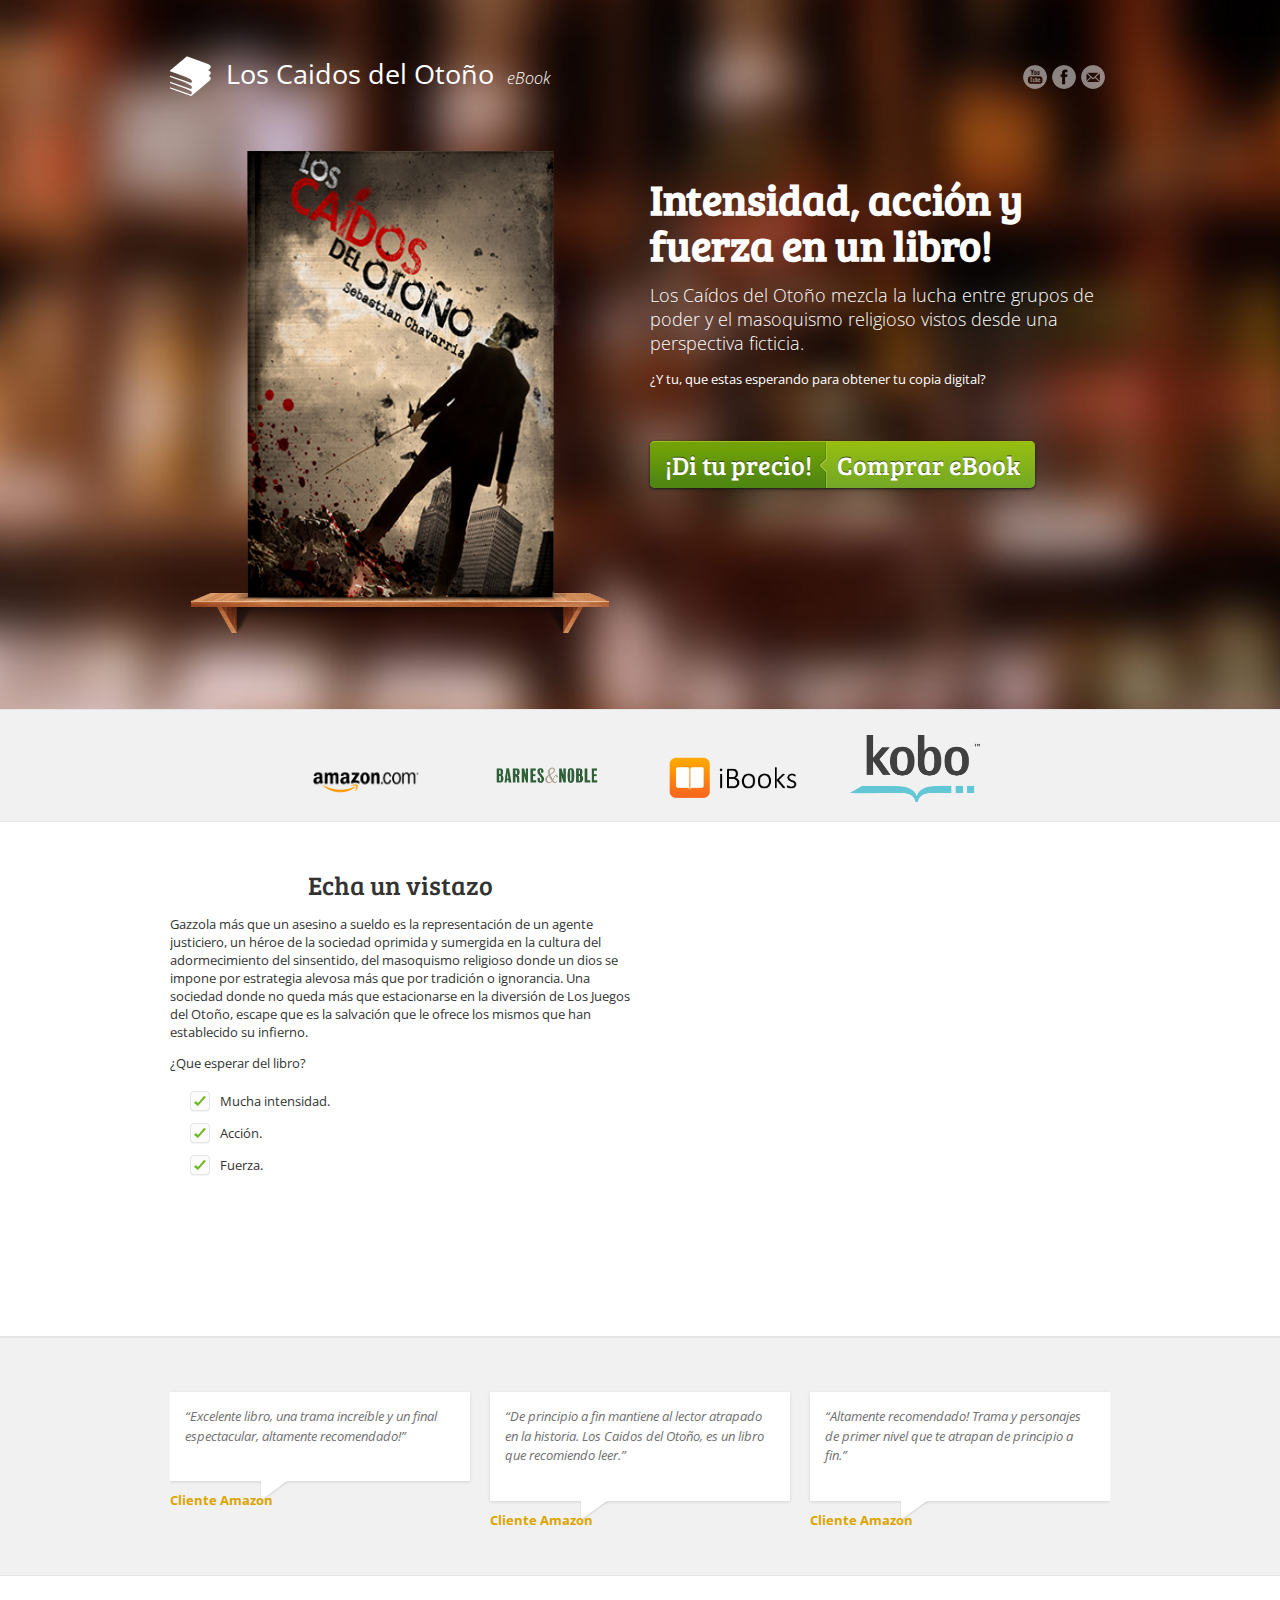
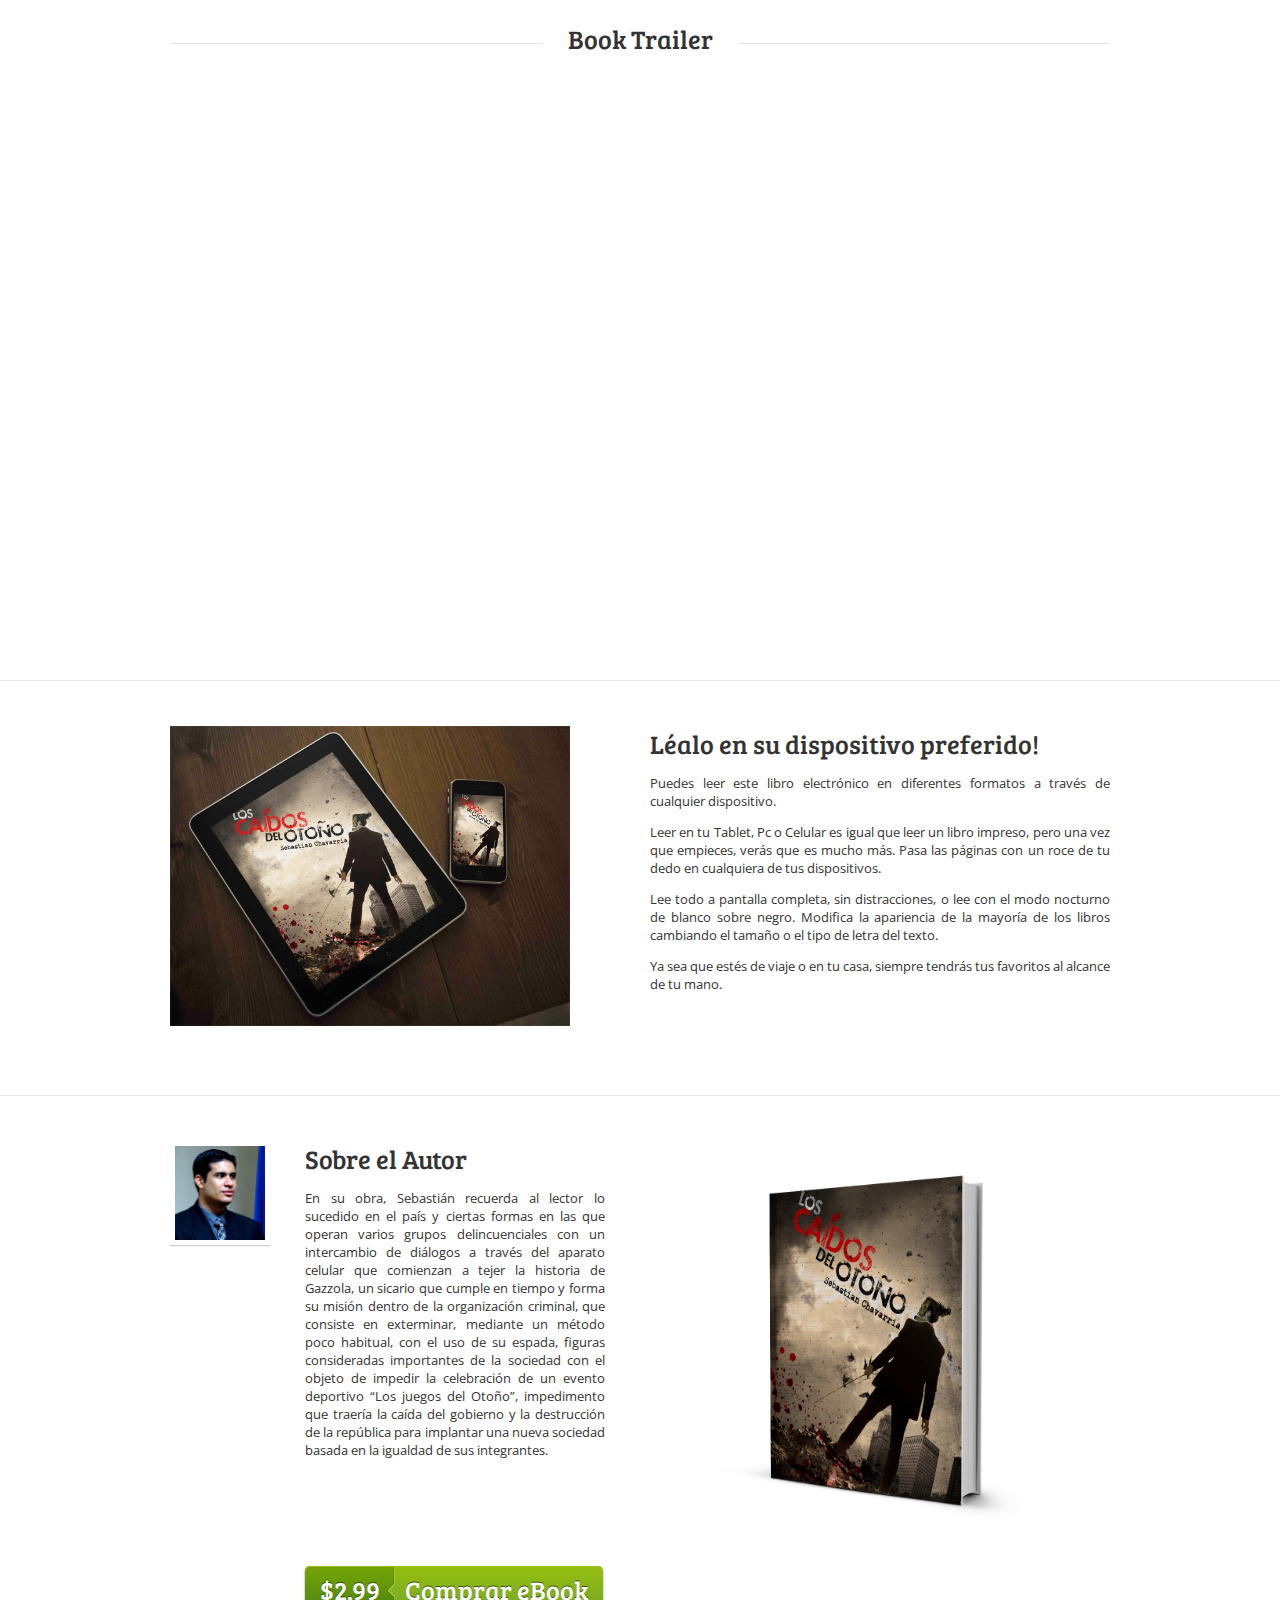
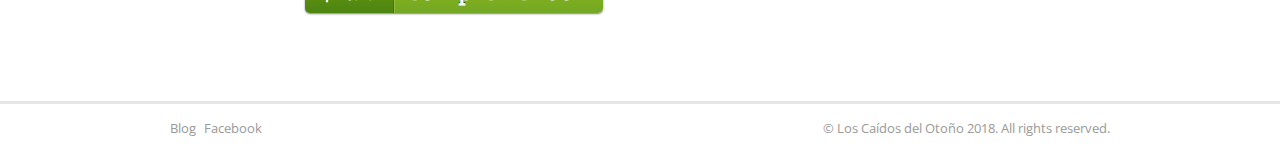
<file: index.html>
<!doctype html>
<html lang="en">

<head>
    <meta charset="utf-8">

    <!--Page Title-->
    <title>Los Caidos del Otoño - eBook </title>

    <!--Device Width Check-->
    <meta name="viewport" content="width=device-width, initial-scale=1.0, user-scalable=no" />

    <!--Meta Keywords and Description-->
    <meta name="keywords" content="ebook, los caidos del otoño, sebastian chavarria, honduras ebook, libro digital, amazon, kindle">
    <meta name="description" content="Los Caídos del Otoño mezcla la lucha entre grupos de poder y el masoquismo religioso vistos desde una perspectiva ficticia. ">

    <!--Favicon-->
    <link rel="shortcut icon" href="#" title="Favicon" />

    <!--Fixes for Internet Explorer CSS3 and HTML5-->
    <!--[if gte IE 9]>
<style type="text/css">
	.gradient { filter: none!important;}
</style>
<![endif]-->

    <!--[if lt IE 9]>
<script>
  'article aside footer header nav section time'.replace(/\w+/g,function(n){document.createElement(n)})
</script>
<![endif]-->

    <!--Main CSS-->
    <link rel="stylesheet" href="css/style.css" media="screen, projection">

    <!--[if lt IE 9]>
<link rel="stylesheet" href="css/style_ie8.css" media="screen, projection">
<![endif]-->

    <!--Icon Fonts-->
    <link rel="stylesheet" href="css/font-awesome.min.css">

    <!--Google Webfonts-->
    <link href='http://fonts.googleapis.com/css?family=Open+Sans:400,700,300,600|Bree+Serif' rel='stylesheet' type='text/css'>

</head>

<body>

    <!--Start of Product Banner-->
    <section id="banner" role="banner">
        <div class="row">
            <div id="header_region">
                <!--Start of Header Logo-->
                <div id="logo" class="two_thirds">
                    <h1><img src="images/logo.png" alt="Off the Shelf eBook Landing Page" title="Off the Shelf eBook Landing Page" height="41" width="41" />Los Caidos del Otoño</h1>
                    <h2>eBook</h2>
                </div>
                <!--End of Header Logo-->

                <!--Start of Social Elements-->
                <aside id="social_elements" class="one_third last">
                    <ul>
                        <li><a target="_blank" class="youtube" target="_blank" title="Youtube" href="https://www.youtube.com/channel/UCj0KaZ-wZ2f-6p1YjjYD9BA"><span>Twitter</span></a></li>
                        <li><a target="_blank" class="facebook" target="_blank" title="Facebook" href="https://www.facebook.com/loscaidosdelotono/"><span>Facebook</span></a></li>
                        <li><a class="feedback" target="_blank" title="Feedback Form" href=""><span>Feedback Form</span></a></li>
                    </ul>
                </aside>
                <!--End of Social Elements-->
            </div>
            <!--Start of Product Image-->
            <div id="shelf" class="one_half">
                <img src="images\LCDO1.png" height="451" width="331" alt="Book" /></div>
            <!--End of Product Image-->

            <!--Start of Product Banner Description-->
            <div class="one_half last">
                <!--Start of Banner Title-->
                <h1>Intensidad, acción y fuerza en un libro!</h1>
                <h2 class="subheader">Los Caídos del Otoño mezcla la lucha entre grupos de poder y el masoquismo religioso vistos desde una perspectiva ficticia.
                </h2>
                <!--End of Banner Title-->

                <p>¿Y tu, que estas esperando para obtener tu copia digital?</p>

                <!--Start of Buy Button-->
                <div class="button_buy">
                    <a target="_blank" href="https://sebastianchavarria.club/shop/los-caidos-del-otono-ebook/" class="gradient" title="Buy eBook"><span class="button_price">¡Di tu precio!</span> <span class="button_text">Comprar eBook</span></a>
                </div>
                <!--End of Buy Button-->

            </div>
            <!--End of Product Banner Description-->

        </div>
    </section>
    <!--End of Product Banner-->

    <!--Start of Main Content-->
    <article role="main">
        <div id="main_content">

            <!--Start of Companies-->
            <aside id="companies" class="background_grey">
                <div class="row">
                    <a target="_blank" href="http://a.co/6xOrrAD">
                        <img src="images/companies/logo_1.png" alt="Company" height="30" width="130"/>
                    </a>

                    <a target="_blank" href="http://www.barnesandnoble.com/w/los-ca-dos-del-oto-o-sebastian-chavarr-a/1124022464?ean=9781483573793">
                        <img src="images/companies/logo_2.png" alt="Company" height="30" width="130"/>
                    </a>

                    <a target="_blank" href="https://itunes.apple.com/us/book/los-caidos-del-otono/id1148104682?mt=11">
                        <img src="images/companies/logo_3.png" alt="Company" height="30" width="130"/>
                    </a>

                    <a target="_blank" href="https://store.kobobooks.com/es-es/ebook/los-caidos-del-otono">
                        <img src="images/companies/logo_4.png" alt="Company" height="30" width="130"/>
                    </a>

                </div>
            </aside>
            <!--End of Companies-->

            <!--Start of Screenshots-->
            <section id="screenshots" class="background_white">
                <div class="row">

                    <div class="one_half">

                        <!--Start of Screenshots Title-->

                        <h2 align="center">Echa un vistazo</h2>

                        <!--End of Screenshots Title-->

                        <p>Gazzola más que un asesino a sueldo es la representación de un agente justiciero, un héroe de la sociedad oprimida y sumergida en la cultura del adormecimiento del sinsentido, del masoquismo religioso donde un dios se impone por estrategia alevosa más que por tradición o ignorancia. Una sociedad donde no queda más que estacionarse en la diversión de Los Juegos del Otoño, escape que es la salvación que le ofrece los mismos que han establecido su infierno.</p>

                        <p>¿Que esperar del libro?</p>
                        <!--Start of Check List-->
                        <ul class="list_check">
                            <li>Mucha intensidad.</li>
                            <li>Acción.</li>
                            <li>Fuerza.</li>
                        </ul>
                        <!--End of Check List-->

                    </div>

                    <div class="one_half last">

                        <!--Start of Book Preview-->
                        <iframe type="text/html" width="550" height="400" frameborder="0" allowfullscreen style="max-width:100%" src="https://read.amazon.com/kp/card?asin=B01HOVIJR8&preview=inline&linkCode=kpe&ref_=cm_sw_r_kb_dp_G4MaybWANKG7J"></iframe>
                    </div>
                    <!--End of Book Preview-->

                </div>
            </section>
                <!--End of Screenshots-->

                <!--Start of Testimonials-->
                <section id="testimonials" class="background_grey">
                    <div class="row">

                        <!--Start of Testimonial-->
                        <blockquote class="one_third">
                            <q>Excelente libro, una trama increíble y un final espectacular, altamente recomendado!</q>
                            <footer>
                                <a target="_blank" href="https://www.amazon.com/gp/pdp/profile/A31JJHH7BFV9V5/ref=cm_cr_dp_pdp">
                                    <div>Cliente Amazon</div>
                                </a>
                            </footer>
                        </blockquote>
                        <!--End of Testimonial-->

                        <!--Start of Testimonial-->
                        <blockquote class="one_third">
                            <q>De principio a fin mantiene al lector atrapado en la historia. Los Caidos del Otoño, es un libro que recomiendo leer.</q>
                            <footer>
                                <a target="_blank" href="https://www.amazon.com/gp/pdp/profile/A3DRSWVIORSLLP/ref=cm_cr_dp_pdp">
                                    <div>Cliente Amazon</div>
                                </a>
                            </footer>
                        </blockquote>
                        <!--End of Testimonial-->

                        <!--Start of Testimonial-->
                        <blockquote class="one_third last">
                            <q>Altamente recomendado! Trama y personajes de primer nivel que te atrapan de principio a fin.</q>
                            <footer>
                                <a target="_blank" href="https://www.amazon.com/gp/pdp/profile/A24O7CG7X7CMYE/ref=cm_cr_dp_pdp">
                                    <div>Cliente Amazon</div>
                                </a>
                            </footer>
                        </blockquote>
                        <!--End of Testimonial-->

                    </div>
                </section>
                <!--End of Testimonials-->

                <section id="video" class="background_white">
                    <div class="row">

                        <!--Start of Video Title-->
                        <h2 class="section_title"><span>Book Trailer</span></h2>
                        <!--End of Video Title-->

                        <div class="embed_container">
                            <!--Video Iframe--><iframe src="https://player.vimeo.com/video/168490822?title=0&byline=0&portrait=0" width="640" height="360" frameborder="0" webkitallowfullscreen mozallowfullscreen allowfullscreen></iframe>
                            <!--End of Video Iframe-->
                        </div>
                    </div>
                </section>
                <!--End of Video-->

                <section class="background_white">
                    <div class="row">

                        <div class="one_half">
                            <img src="images/LCDO_1.jpg" alt="eBook Landing Page" height="400" width="400" />
                        </div>

                        <!--Start How it Works-->
                        <div class="one_half last">


                            <h2>Léalo en su dispositivo preferido!</h2>

                            <p align="justify">Puedes leer este libro electrónico en diferentes formatos a través de cualquier dispositivo.</p>


                            <p align="justify">Leer en tu Tablet, Pc o Celular es igual que leer un libro impreso, pero una vez que empieces, verás que es mucho más. Pasa las páginas con un roce de tu dedo en cualquiera de tus dispositivos. </p>

                            <p align="justify">Lee todo a pantalla completa, sin distracciones, o lee con el modo nocturno de blanco sobre negro. Modifica la apariencia de la mayoría de los libros cambiando el tamaño o el tipo de letra del texto.</p>

                            <p align="justify">Ya sea que estés de viaje o en tu casa, siempre tendrás tus favoritos al alcance de tu mano.</p>

                        </div>
                        <!--End of How it Works-->
                    </div>
                </section>

                <!--Start of A Word from the Author-->
                <section id="author" class="background_white">
                    <div class="row">
                        <div class="one_half">

                            <!--Author Avatar-->
                            <img src="images/author.jpg" height="100" width="100" id="author_image" class="left" alt="Author" />
                            <!--End of Author Avatar-->

                            <div class="one_third last">

                                <h2>Sobre el Autor</h2>

                                <p align="justify">En su obra, Sebastián recuerda al lector lo sucedido en el país y ciertas formas en las que operan varios grupos delincuenciales con un intercambio de diálogos a través del aparato celular que comienzan a tejer la historia de Gazzola, un sicario que cumple en tiempo y forma su misión dentro de la organización criminal, que consiste en exterminar, mediante un método poco habitual, con el uso de su espada, figuras consideradas importantes de la sociedad con el objeto de impedir la celebración de un evento deportivo “Los juegos del Otoño”, impedimento que traería la caída del gobierno y la destrucción de la república para implantar una nueva sociedad basada en la igualdad de sus integrantes.</p>


                            </div>
                        </div>

                        <div id="book_cover" class="one_half last">

                            <!--Start of Book Cover-->
                            <img src="images/LCDO.jpg" alt="eBook Landing Page" height="400" width="400" />
                            <!--End of Book Cover-->

                        </div>

                        <!--Start of Buy Button-->
                        <div class="button_buy">
                            <a target="_blank" href="http://a.co/9aoNGeP" class="gradient" title="Buy eBook"><span class="button_price">$2.99</span> <span class="button_text">Comprar eBook</span></a>
                            <p class="hint">eBook includes PDF, ePub and Kindle versions</p>
                        </div>
                        <!--End of Buy Button-->

                    </div>
                </section>
                <!--End of A Word from the Author-->

                <aside class="background_grey">
                    <!--Start of Newsletter-->

                    <!--End of Newsletter-->
                </aside>


        </div>
    </article>
    <!--End of Main Content-->

    <!--Start of Landing Page Footer-->
    <footer role="contentinfo">
        <div id="page_footer" class="row">
            <ul>
                <li><a target="_blank" href="http://www.sebastianchavarria.club">Blog</a></li>
                <li><a target="_blank" href="https://www.facebook.com/loscaidosdelotono/">Facebook</a></li>
            </ul>

            <p>
                &copy; Los Caídos del Otoño 2018. All rights reserved.
            </p>
        </div>
    </footer>
    <!--End of Landing Page Footer-->

    <!--Beginning of Contact form-->
    <div id="contact" class="reveal-modal medium">
        <a href="javascript:closecontact();" id="contact_close"><span>Close</span></a>
        <div id="contactmessages"></div>
        <div id="formwrapper">
            <form method="post" action="contact.php" id="contactform">
                <label>Your Name</label>
                <input id="contactname" name="name" required>
                <label>Your Email</label>
                <input id="contactemail" name="email" type="email" required>
                <label>Your Message</label>
                <textarea name="message" required></textarea>
                <label>What is <span id="captcha">???</span> (Anti-spam)</label>
                <input id="humanornot" name="humanornot" placeholder="Type Here" required>
                <input name="s" id="s" value="blank" type="hidden">
                <input id="submitcontact" name="submit" type="submit" value="Submit" class="gradient">
            </form>
        </div>
    </div>
    <!--End of Contact form-->

    <a href="#" class="scrollup">Scroll up</a>
    <!-- Included JS Files (Compressed) -->
    <script src="js/foundation.min.js"></script>
    <script src="js/phrases.js"></script>
    <script src="js/site.min.js"></script>

</body>

</html>
</file>
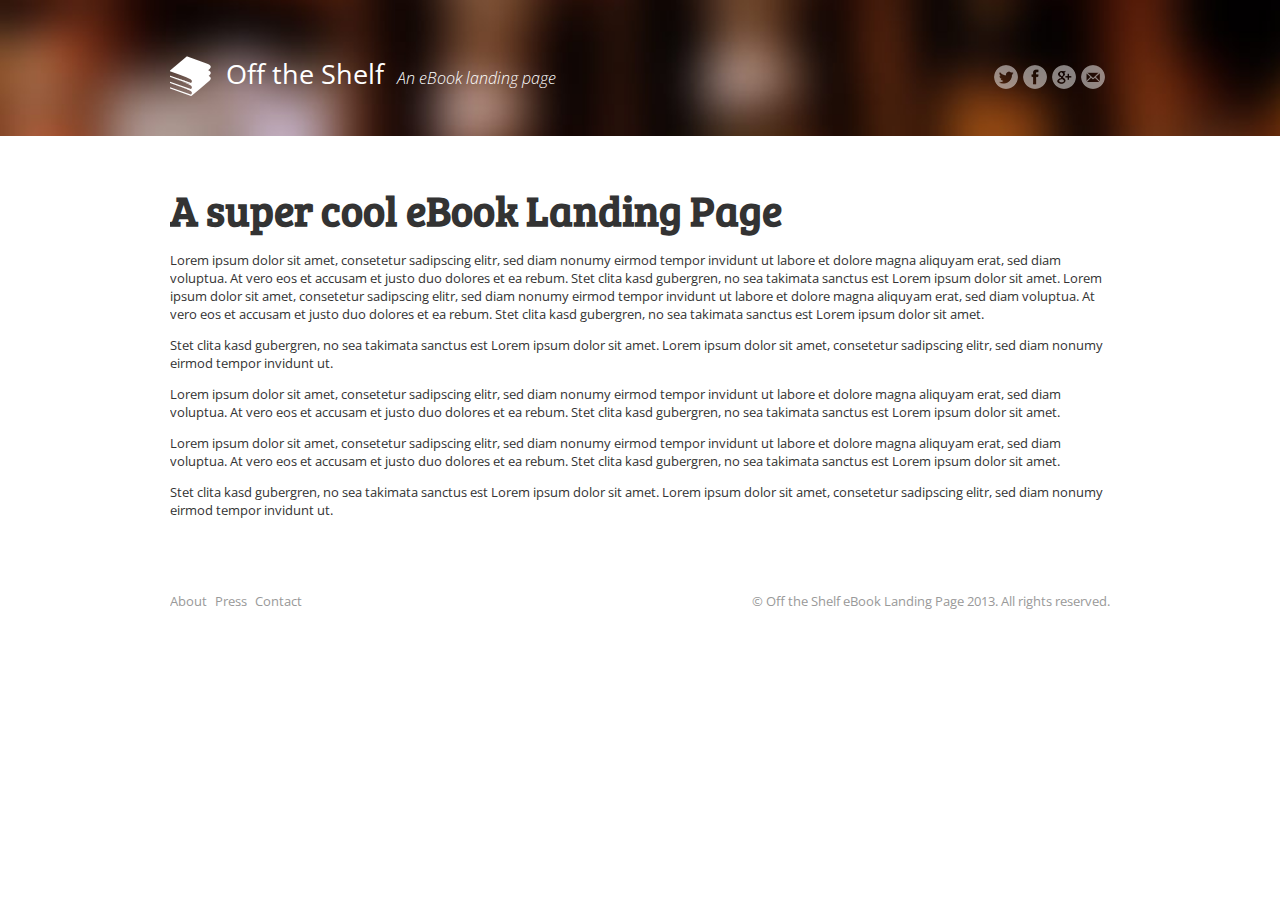
<file: about.html>
<!doctype html>
<html lang="en">
<head>
<meta charset="utf-8">

<!--Page Title-->
<title>Off the Shelf - eBook Landing Page</title>

<!--Device Width Check-->
<meta name="viewport" content="width=device-width, initial-scale=1.0, user-scalable=no"/>

<!--Meta Keywords and Description-->
<meta name="keywords" content="">
<meta name="description" content="">

<!--Favicon-->
<link rel="shortcut icon" href="images/favicon.ico" title="Favicon" />

<!--Fixes for Internet Explorer CSS3 and HTML5-->
<!--[if gte IE 9]>
<style type="text/css">
	.gradient { filter: none!important;}
</style>
<![endif]-->

<!--[if lt IE 9]>
<script>
  'article aside footer header nav section time'.replace(/\w+/g,function(n){document.createElement(n)})
</script>
<![endif]-->

<!--Main CSS-->
<link rel="stylesheet" href="css/style.css" media="screen, projection">

<!--Icon Fonts-->
<link rel="stylesheet" href="css/font-awesome.min.css">

<!--Google Webfonts-->
<link href='http://fonts.googleapis.com/css?family=Open+Sans:400,700,300,600|Bree+Serif' rel='stylesheet' type='text/css'>

</head>
<body class="content_page">

<!--Start of Product Banner-->
<section id="banner" role="banner">
<div class="row">

<!--Start of Header Logo-->
<div id="logo" class="two_thirds">
<hgroup>
<h1><img src="images/logo.png" alt="Off the Shelf eBook Landing Page" title="Off the Shelf eBook Landing Page" height="41" width="41"/>Off the Shelf</h1>
<h2>An eBook landing page</h2>
</hgroup>
</div>
<!--End of Header Logo-->

<!--Start of Social Elements-->
<aside id="social_elements" class="one_third last">
<ul>
<li><a class="twitter" target="_blank" title="Twitter" href=""><span>Twitter</span></a></li>
<li><a class="facebook" target="_blank" title="Facebook" href=""><span>Facebook</span></a></li>
<li><a class="googleplus" target="_blank" title="Google Plus" href=""><span>Google Plus</span></a></li>
<li><a class="feedback" target="_blank" title="Feedback Form" href=""><span>Feedback Form</span></a></li>
</ul>
</aside>
<!--End of Social Elements-->

</div>
</section>
<!--End of Product Banner-->

<!--Start of Main Content-->
<article role="main">
<div id="main_content">

<section>
<div class="row">

<h1>A super cool eBook Landing Page</h1>

<p>Lorem ipsum dolor sit amet, consetetur sadipscing elitr, sed diam nonumy eirmod tempor invidunt ut labore et dolore magna aliquyam erat, sed diam voluptua. At vero eos et accusam et justo duo dolores et ea rebum. Stet clita kasd gubergren, no sea takimata sanctus est Lorem ipsum dolor sit amet. Lorem ipsum dolor sit amet, consetetur sadipscing elitr, sed diam nonumy eirmod tempor invidunt ut labore et dolore magna aliquyam erat, sed diam voluptua. At vero eos et accusam et justo duo dolores et ea rebum. Stet clita kasd gubergren, no sea takimata sanctus est Lorem ipsum dolor sit amet.</p>
<p>Stet clita kasd gubergren, no sea takimata sanctus est Lorem ipsum dolor sit amet. Lorem ipsum dolor sit amet, consetetur sadipscing elitr, sed diam nonumy eirmod tempor invidunt ut.</p>

<p>Lorem ipsum dolor sit amet, consetetur sadipscing elitr, sed diam nonumy eirmod tempor invidunt ut labore et dolore magna aliquyam erat, sed diam voluptua. At vero eos et accusam et justo duo dolores et ea rebum. Stet clita kasd gubergren, no sea takimata sanctus est Lorem ipsum dolor sit amet.</p>

<p>Lorem ipsum dolor sit amet, consetetur sadipscing elitr, sed diam nonumy eirmod tempor invidunt ut labore et dolore magna aliquyam erat, sed diam voluptua. At vero eos et accusam et justo duo dolores et ea rebum. Stet clita kasd gubergren, no sea takimata sanctus est Lorem ipsum dolor sit amet.</p>

<p>Stet clita kasd gubergren, no sea takimata sanctus est Lorem ipsum dolor sit amet. Lorem ipsum dolor sit amet, consetetur sadipscing elitr, sed diam nonumy eirmod tempor invidunt ut.</p>


</div>
</section>

</div>
</article>
<!--End of Main Content-->

<!--Start of Landing Page Footer-->
<footer role="contentinfo">
<div id="page_footer" class="row">
<ul>
<li><a href="about.html">About</a></li>
<li><a href="#">Press</a></li>
<li><a href="#">Contact</a></li>
</ul>

<p>
&copy; Off the Shelf eBook Landing Page 2013. All rights reserved.
</p>
</div>
</footer>
<!--End of Landing Page Footer-->

<!--Beginning of Contact form-->
<div id="contact" class="reveal-modal medium">
    <a href="javascript:closecontact();" id="contact_close"><span>Close</span></a>
    <div id="contactmessages"></div>
    <div id="formwrapper">
        <form method="post" action="contact.php" id="contactform">
            <label>Your Name</label>
            <input id="contactname" name="name" required>
            <label>Your Email</label>
            <input id="contactemail" name="email" type="email" required>
            <label>Your Message</label>
            <textarea name="message" required></textarea>
            <label>What is <span id="captcha">???</span> (Anti-spam)</label>
            <input id="humanornot" name="humanornot" placeholder="Type Here" required>
            <input name="s" id="s" value="blank" type="hidden">
            <input id="submitcontact" name="submit" type="submit" value="Submit" class="gradient">
        </form>
    </div>
</div>
<!--End of Contact form-->
<a href="#" class="scrollup">Scroll up</a>
<!-- Included JS Files (Compressed) -->
<script src="js/foundation.min.js"></script>
<script src="js/phrases.js"></script>
<script src="js/site.min.js"></script>
</body>
</html>
</file>
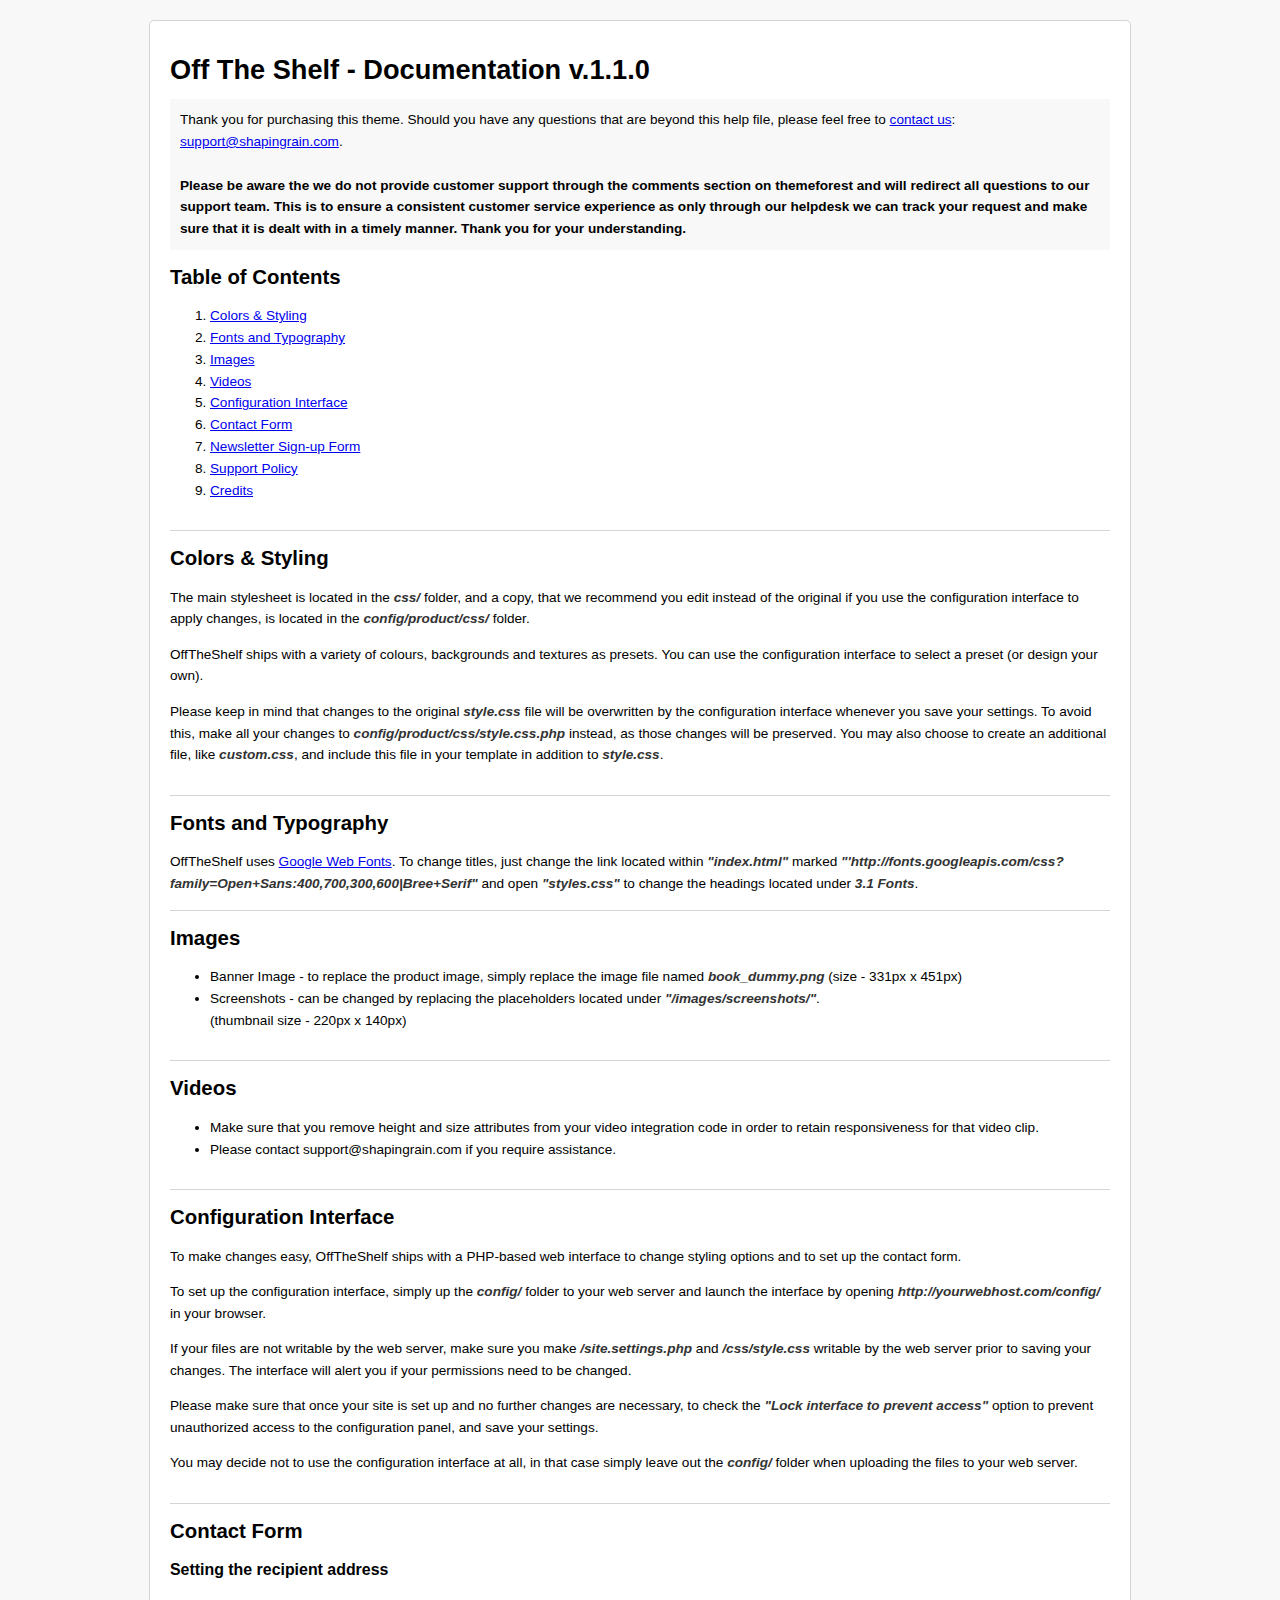
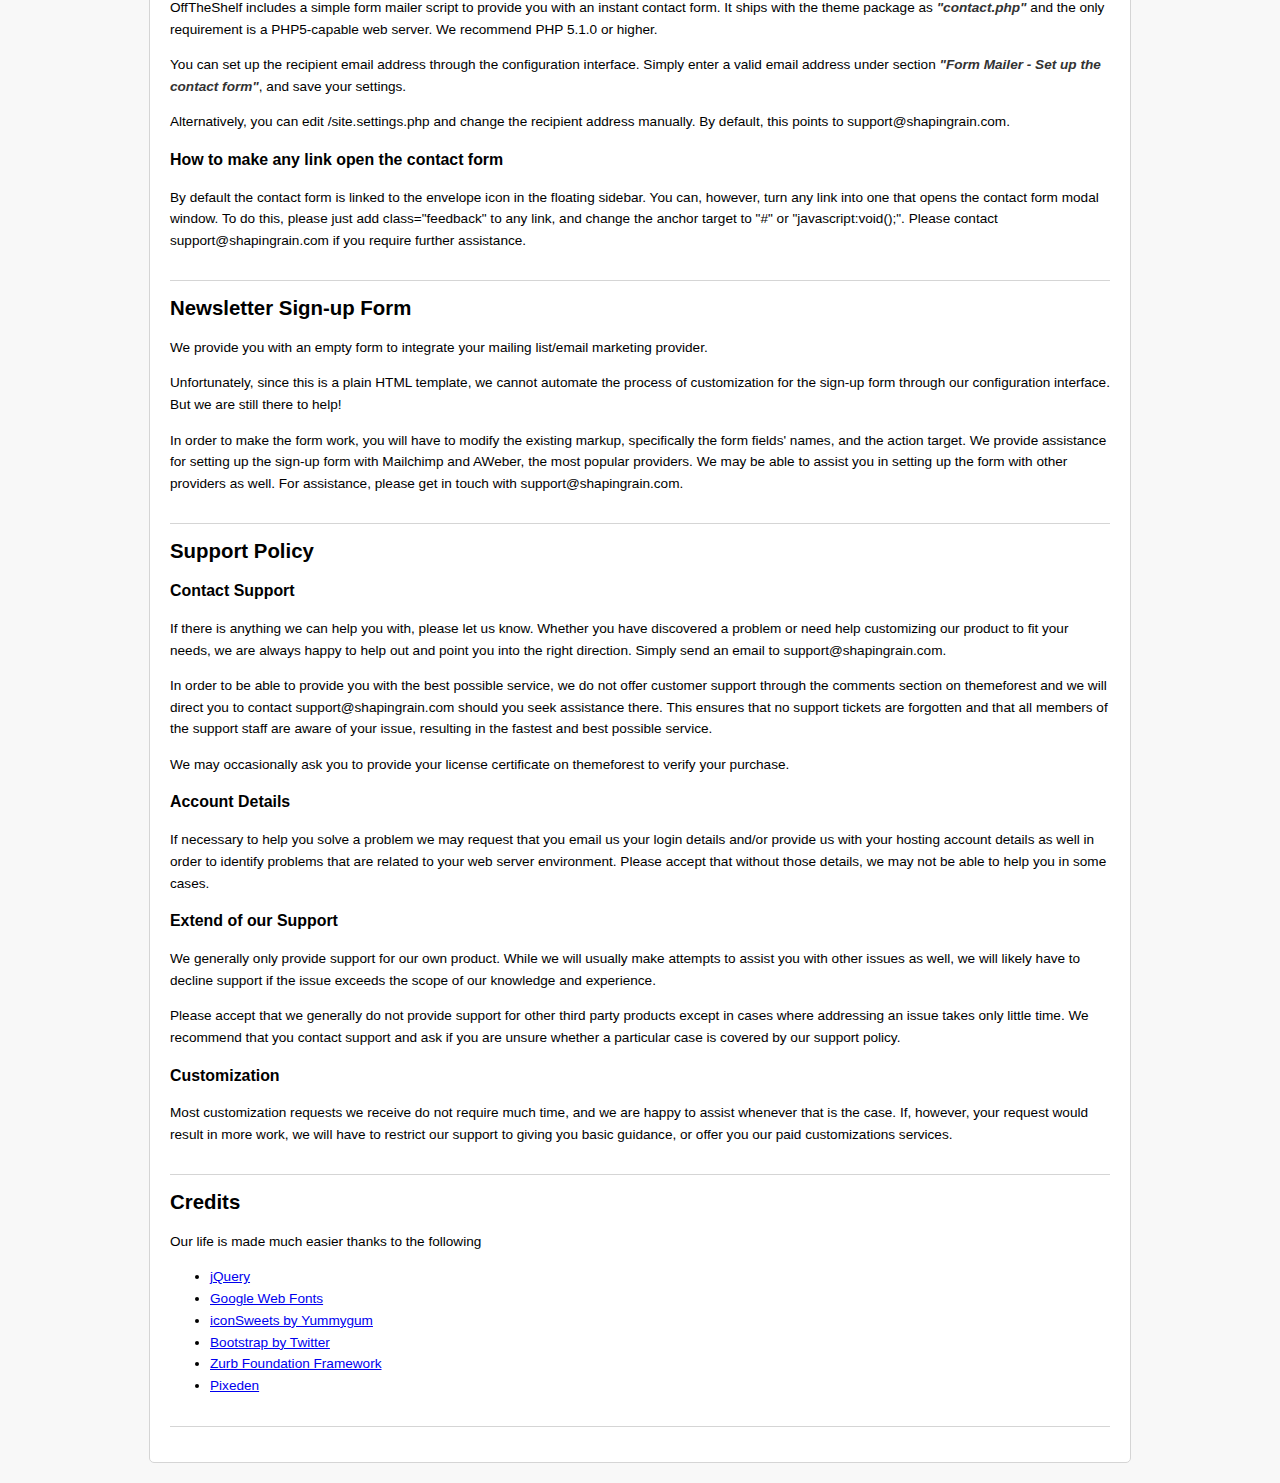
<file: documentation/documentation.html>
<!DOCTYPE html PUBLIC "-//W3C//DTD XHTML 1.0 Transitional//EN"
        "http://www.w3.org/TR/xhtml1/DTD/xhtml1-transitional.dtd">
<html xmlns="http://www.w3.org/1999/xhtml" xmlns="http://www.w3.org/1999/html">
<head>
    <meta http-equiv="Content-Type" content="text/html; charset=utf-8"/>
    <title>Off The Shelf - Documentation v.1.1.2 (2013/04/29)</title>
    <style>

        body {
            background: #f8f8f8;
            font-family: Arial, Helvetica, sans-serif;
            font-size: 85%;
            line-height: 1.6em;
        }

        #wrapper {
            background: #fff;
            width: 940px;
            margin: 20px auto;
            padding: 20px;
            border: 1px solid #d5d5d5;
            border-radius: 5px;
            -moz-border-radius: 5px;
            -webkit-border-radius: 5px;
        }

        a:hover {
            text-decoration: none;
        }

        #thank_you {
            background: #f8f8f8;
            padding: 10px;
        }

        .section {
            border-bottom: 1px solid #d5d5d5;
            padding: 0 0 15px 0;
            margin: 0 0 15px 0;
        }

        .location {
            font-weight: bold;
            font-style: italic;
            color: #333;
        }

        pre {
            color:#000;
        }

    </style>
</head>

<body>
<div id="wrapper">
    <h1>Off The Shelf - Documentation v.1.1.0</h1>

    <p id="thank_you">
        Thank you for purchasing this theme. Should you have any questions that are beyond this help file, please feel
        free to <a href="mailto:support@shapingrain.com">contact us</a>: <a href="mailto:support@shapingrain.com">support@shapingrain.com</a>.<br /><br />
        <strong>Please be aware the we do not provide customer support through the comments section on themeforest and will redirect all
        questions to our support team. This is to ensure a consistent customer service experience
        as only through our helpdesk we can track your request and make sure that it is dealt with in a timely manner.
        Thank you for your understanding.</strong>
    </p>

<div class="section" id="index">
        <h2>Table of Contents</h2>
        <ol>
            <li><a href="#colors">Colors &amp; Styling</a></li>
            <li><a href="#fonts">Fonts and Typography</a></li>
            <li><a href="#images">Images</a></li>
            <li><a href="#videos">Videos</a></li>
            <li><a href="#config">Configuration Interface</a></li>
            <li><a href="#contact">Contact Form</a></li>
            <li><a href="#newsletter">Newsletter Sign-up Form</a></li>
            <li><a href="#support">Support Policy</a></li>
            <li><a href="#credits">Credits</a></li>
        </ol>
    </div>

    <div class="section">
        <h2 id="colors">Colors &amp; Styling</h2>
        <p>The main stylesheet is located in the <span class="location">css/</span> folder, and a copy, that we recommend you edit instead
        of the original if you use the configuration interface to apply changes, is located in the <span class="location">config/product/css/</span> folder.</p>
        <p>OffTheShelf ships with a variety of colours, backgrounds and textures as presets. You can use the configuration interface to select a preset (or design your own).
        <p>Please keep in mind that changes to the original <span class="location">style.css</span> file will be overwritten by the configuration interface
        whenever you save your settings. To avoid this, make all your changes to <span class="location">config/product/css/style.css.php</span> instead, as those
        changes will be preserved. You may also choose to create an additional file, like <span class="location">custom.css</span>, and include this
        file in your template in addition to <span class="location">style.css</span>.</p>
    </div>

    <div class="section">
        <h2 id="fonts">Fonts and Typography</h2>
        OffTheShelf uses <a href="http://www.google.com/webfonts" target="_blank">Google Web Fonts</a>. To change
        titles, just change the link located within <span class="location">"index.html"</span>
        marked <span class="location">"'http://fonts.googleapis.com/css?family=Open+Sans:400,700,300,600|Bree+Serif"</span> and open <span
            class="location">"styles.css"</span> to change the headings located under <span
            class="location">3.1 Fonts</span>.    </div>

    <div class="section">
        <h2 id="images">Images</h2>
        <ul>
          <li>Banner Image - to replace the product image, simply replace the image file named <span class="location">book_dummy.png</span> (size - 331px x 451px)</span>
              <br /></li>
          <li>Screenshots - can be changed by replacing the placeholders located under <span class="location">"/images/screenshots/"</span>.
                <br/>
                (thumbnail size - 220px x 140px)</li>
        </ul>
    </div>

    <div class="section">
        <h2 id="videos">Videos</h2>
        <ul>
            <li>Make sure that you remove height and size attributes from your video integration code in order to retain responsiveness for that video clip.</li>
            <li>Please contact support@shapingrain.com if you require assistance.</li>
        </ul>
    </div>

    <div class="section">
        <h2 id="config">Configuration Interface</h2>
        <p>To make changes easy, OffTheShelf ships with a PHP-based web interface to change styling options and to set up the contact form.</p>
        <p>To set up the configuration interface, simply up the <span class="location">config/</span> folder to your web server and launch the
        interface by opening <span class="location">http://yourwebhost.com/config/</span> in your browser.</p>
        <p>If your files are not writable by the web server, make sure you make <span class="location">/site.settings.php</span>
        and <span class="location">/css/style.css</span> writable by the web server prior to saving your changes. The interface will
        alert you if your permissions need to be changed.</p>
        <p>Please make sure that once your site is set up and no further changes are necessary, to check the <span class="location">"Lock interface to prevent access"</span>
        option to prevent unauthorized access to the configuration panel, and save your settings.</p>
        <p>You may decide not to use the configuration interface at all, in that case simply leave out the <span class="location">config/</span> folder
            when uploading the files to your web server.</p>
    </div>


    <div class="section">
        <h2 id="contact">Contact Form</h2>

        <h3>Setting the recipient address</h3>

        <p>OffTheShelf includes a simple form mailer script to provide you with an instant contact form. It ships with
            the theme package as <span class="location">"contact.php"</span> and the only requirement is a
            PHP5-capable web server. We recommend PHP 5.1.0 or higher.</p>

        <p>You can set up the recipient email address through the configuration interface. Simply enter a valid email
            address under section <span class="location">"Form Mailer - Set up the contact form"</span>, and save your
            settings.</p>

        <p>Alternatively, you can edit /site.settings.php and change the recipient address manually. By default, this points to support@shapingrain.com.</p>

        <h3>How to make any link open the contact form</h3>

        <p>By default the contact form is linked to the envelope icon in the floating sidebar. You can, however, turn any link into one
        that opens the contact form modal window. To do this, please just add class="feedback" to any link, and change the anchor target to "#"
        or "javascript:void();". Please contact support@shapingrain.com if you require further assistance.</p>
    </div>

    <div class="section">
        <h2 id="newsletter">Newsletter Sign-up Form</h2>

        <p>We provide you with an empty form to integrate your mailing list/email marketing provider.</p>

        <p>Unfortunately, since this is a plain HTML template, we cannot automate the process of customization for the sign-up form through
        our configuration interface. But we are still there to help!</p>

        <p>In order to make the form work, you will have to modify the existing markup, specifically the form fields' names, and the action target.
        We provide assistance for setting up the sign-up form with Mailchimp and AWeber, the most popular providers. We may be able to assist you
        in setting up the form with other providers as well. For assistance, please get in touch with support@shapingrain.com.</p>
    </div>

    <div class="section">
        <h2 id="support">Support Policy</h2>

        <h3>Contact Support</h3>
        <p>If there is anything we can help you with, please let us know. Whether you have discovered a
        problem or need help customizing our product to fit your needs, we are always happy to help out
        and point you into the right direction. Simply send an email to support@shapingrain.com.</p>
        <p>In order to be able to provide you with the best possible service, we do not offer customer support
        through the comments section on themeforest and we will direct you to contact
        support@shapingrain.com should you seek assistance there. This ensures that no support tickets
        are forgotten and that all members of the support staff are aware of your issue, resulting in the
        fastest and best possible service.</p>
        <p>We may occasionally ask you to provide your license certificate on themeforest to verify your
        purchase.</p>

        <h3>Account Details</h3>
        <p>If necessary to help you solve a problem we may request that you email us your login
        details and/or provide us with your hosting account details as well in order to identify problems
        that are related to your web server environment. Please accept that without those details, we may
        not be able to help you in some cases.</p>

        <h3>Extend of our Support</h3>
        <p>We generally only provide support for our own product. While we will usually make attempts to
        assist you with other issues as well, we will likely have to decline support if the issue exceeds the
        scope of our knowledge and experience.</p>
        <p>Please accept that we generally do not provide support for other third party products except in
        cases where addressing an issue takes only little time. We recommend that you contact support
        and ask if you are unsure whether a particular case is covered by our support policy.</p>

        <h3>Customization</h3>
        <p>Most customization requests we receive do not require much time, and we are happy to assist
        whenever that is the case. If, however, your request would result in more work, we will have to
        restrict our support to giving you basic guidance, or offer you our paid customizations services.</p>
    </div>



    <div class="section">
        <h2 id="credits">Credits</h2>

        <p>Our life is made much easier thanks to the following</p>
        <ul>
            <li><a href="http://jquery.com/">jQuery</a></li>
            <li><a href="http://www.google.com/webfonts">Google Web Fonts</a></li>
            <li><a href="http://iconsweets2.com/">iconSweets by Yummygum</a></li>
            <li><a href="http://twitter.github.com/bootstrap/">Bootstrap by Twitter</a></li>
            <li><a href="http://foundation.zurb.com/">Zurb Foundation Framework</a></li>
            <li><a href="http://www.pixden.com">Pixeden</a></li>
        </ul>
  </div>


</div>

</body>
</html>
</file>
<file: css/style_ie8.css>
/* IE Stylesheet */

/* 6.4 Screenshots */

#screenshots .image-gallery a {
background:url(../images/bg_zoom.png) no-repeat center center #dca400;
display:block;
float:left;
margin:0 15px 15px 0;
padding:0!important;
width:220px;
height:auto;
box-shadow:0 1px 2px #ccc;
}
</file>
<file: css/style.css>
/* Off the Shelf v.1.1.5 Style Index

1. Default and Reset styles
2. Global elements
- 2.1 Buttons
3. Fonts and Headings
- 3.1 Fonts
- 3.2 Headings
4. Content Blocks used for positioning
5. Landing page header and banner
- 5.1 Header
- 5.2 Banner
6. Content
- 6.1 Companies
- 6.2 Features
- 6.3 Testimonials
- 6.4 Screenshots
- 6.5 A Word from the Author
- 6.6 Newsletter
- 6.7 Pricing Table
- 6.8 Video
7. Social elements
- 7.1 Contact form
8. Landing page footer

/*------------------------------------------------------------------------------------------*/
/* 1. Defaults & Reset of specific styles across browsers */
/*------------------------------------------------------------------------------------------*/

*, *:before, *:after { -webkit-box-sizing: border-box; -moz-box-sizing: border-box; box-sizing: border-box; }

body, div, dl, dt, dd, ul, ol, li, h1, h2, h3, h4, h5, h6, pre, form, blockquote, th, td { margin: 0; padding: 0; font-size: 13px; direction: ltr; }

body {
margin:0;
padding:0;
background:#ffffff;
font-family: 'Open Sans', sans-serif, Arial, Helvetica;
color:#333;
-webkit-font-smoothing: antialiased;
}

.row {
width:940px;
margin:0 auto;
padding:45px 0 45px 0;
overflow:hidden;
}

.row img {
height: auto;
max-width: 100%;
}

a { color: #dca400; text-decoration: none; line-height: inherit; }

a:hover { color: ; }

a:focus { color: ; }

a img {
border:none;
}


/*------------------------------------------------------------------------------------------*/
/* 2. Global elements */
/*------------------------------------------------------------------------------------------*/

.background_grey {
background:#f1f1f1;
border-top:1px solid #e5e5e5;
border-bottom:1px solid #e5e5e5;
}

.background_white {
background:#fff;
border-bottom:1px solid #e5e5e5;
}

.hint {
font-size:0.9em;
color:#ffffff;
}

.last {
margin-right:0!important;
}

.left {
float:left;
}

.right {
float:right;
}


/* 2.1 Buttons */

.button_buy {
padding:40px 0 0 0;
}

.button_buy a {
background: #97bf0f; /* Old browsers */
/* IE9 SVG, needs conditional override of 'filter' to 'none' */
background: url([data-uri]);
background: -moz-linear-gradient(top,  #97bf0f 0%, #73a726 100%); /* FF3.6+ */
background: -webkit-gradient(linear, left top, left bottom, color-stop(0%,#97bf0f), color-stop(100%,#73a726)); /* Chrome,Safari4+ */
background: -webkit-linear-gradient(top,  #97bf0f 0%,#73a726 100%); /* Chrome10+,Safari5.1+ */
background: -o-linear-gradient(top,  #97bf0f 0%,#73a726 100%); /* Opera 11.10+ */
background: -ms-linear-gradient(top,  #97bf0f 0%,#73a726 100%); /* IE10+ */
background: linear-gradient(to bottom,  #97bf0f 0%,#73a726 100%); /* W3C */
filter: progid:DXImageTransform.Microsoft.gradient( startColorstr='#97bf0f', endColorstr='#73a726',GradientType=0 ); /* IE6-8 */
font-family: 'Bree Serif', serif;
color:#fff;
font-size:2.0em;
text-shadow:0 -1px #35490e;
display:inline-block;
border-radius:5px;
-webkit-border-radius:5px;
-moz-border-radius:5px;
box-shadow:0 1px 3px #181818;
}

#author .button_buy {
clear:both;
padding:0;
margin:0 0 0 135px;
}

#author .button_buy a {
box-shadow:0 1px 2px #818181;
}

.button_buy a:hover,  a.button_buy_table:hover {
background: #73a726; /* Old browsers */
/* IE9 SVG, needs conditional override of 'filter' to 'none' */
background: url([data-uri]);
background: -moz-linear-gradient(top,  #73a726 0%, #97bf0f 100%); /* FF3.6+ */
background: -webkit-gradient(linear, left top, left bottom, color-stop(0%,#73a726), color-stop(100%,#97bf0f)); /* Chrome,Safari4+ */
background: -webkit-linear-gradient(top,  #73a726 0%,#97bf0f 100%); /* Chrome10+,Safari5.1+ */
background: -o-linear-gradient(top,  #73a726 0%,#97bf0f 100%); /* Opera 11.10+ */
background: -ms-linear-gradient(top,  #73a726 0%,#97bf0f 100%); /* IE10+ */
background: linear-gradient(to bottom,  #73a726 0%,#97bf0f 100%); /* W3C */
filter: progid:DXImageTransform.Microsoft.gradient( startColorstr='#73a726', endColorstr='#97bf0f',GradientType=0 ); /* IE6-8 */
}

.button_buy span {
display:block;
float:left;
}

.button_price {
background:url(../images/bg_button_green.png) no-repeat right -5px;
padding:6px 15px 6px 15px;
border-top-left-radius:5px;
-moz-border-radius-topleft:5px;
-webkit-border-top-left-radius:5px;
border-bottom-left-radius:5px;
-moz-border-radius-bottomleft:5px;
-webkit-border-bottom-left-radius:5px;
box-shadow:inset 0 1px #9cc015;
}

.button_buy a:hover .button_price {
background:url(../images/bg_button_green.png) no-repeat right -71px;
}

.button_text {
box-shadow:inset 0 1px #9cc015;
padding:6px 15px 6px 10px;
border-top-right-radius:5px;
-moz-border-radius-topright:5px;
-webkit-border-top-right-radius:5px;
border-bottom-right-radius:5px;
-moz-border-radius-bottomright:5px;
-webkit-border-bottom-right-radius:5px;
}

a.button_buy_table {
background: #97bf0f; /* Old browsers */
/* IE9 SVG, needs conditional override of 'filter' to 'none' */
background: url([data-uri]);
background: -moz-linear-gradient(top,  #97bf0f 0%, #73a726 100%); /* FF3.6+ */
background: -webkit-gradient(linear, left top, left bottom, color-stop(0%,#97bf0f), color-stop(100%,#73a726)); /* Chrome,Safari4+ */
background: -webkit-linear-gradient(top,  #97bf0f 0%,#73a726 100%); /* Chrome10+,Safari5.1+ */
background: -o-linear-gradient(top,  #97bf0f 0%,#73a726 100%); /* Opera 11.10+ */
background: -ms-linear-gradient(top,  #97bf0f 0%,#73a726 100%); /* IE10+ */
background: linear-gradient(to bottom,  #97bf0f 0%,#73a726 100%); /* W3C */
filter: progid:DXImageTransform.Microsoft.gradient( startColorstr='#97bf0f', endColorstr='#73a726',GradientType=0 ); /* IE6-8 */
font-family: 'Bree Serif', serif;
color:#fff;
font-size:1.4em;
text-shadow:0 -1px #35490e;
display:inline-block;
margin:20px 0 20px 0;
padding:7px 25px 7px 25px;
border-radius:5px;
-webkit-border-radius:5px;
-moz-border-radius:5px;
}


/*------------------------------------------------------------------------------------------*/
/* 3. Fonts and Headings */
/*------------------------------------------------------------------------------------------*/


/* 3.1 Fonts */

h1, h2 {
font-family: 'Bree Serif', serif;
}

#main_content h2 {
margin-bottom:10px;
}

#main_content h3 {
font-family: 'Open Sans', sans-serif, Arial, Helvetica;
font-size:1.2em;
font-weight:normal;
color:#999;
}

h4, h5, h6 {
font-family: 'Open Sans', sans-serif, Arial, Helvetica;
font-weight: bold;
font-style: normal;
color: #222222;
text-rendering: optimizeLegibility;
line-height: 1.1;
margin-bottom: 13px;
margin-top: 13px;
}

h1 small, h2 small, h3 small, h4 small, h5 small, h6 small {
font-size: 60%;
color: #6f6f6f;
line-height: 0;
}

h1{font-size: 3.2em;}

h2{font-size: 1.7em;}

h3{font-size: 1.6em;}

h4{font-size: 1.4em;}

h5{font-size: 1.2em;}


/* 3.2 Headings */

#logo {
color:#ffffff;
}

#logo img {
float:left;
margin:0 15px 0 0;
}

#logo h1 {
font-family: 'Open Sans', sans-serif, Arial, Helvetica;
font-weight:400;
font-size:2.1em;
display:inline;
margin:0 10px 0 0;
}

#logo h2 {
font-family: 'Open Sans', sans-serif, Arial, Helvetica;
font-weight:300;
font-size:1.2em;
font-style:italic;
display:inline;
margin:0 10px 0 0;
}

#banner .one_half h1 {
line-height:1.1em;
margin:25px 0 15px 0;
}

h2.subheader {
font-family: 'Open Sans', sans-serif, Arial, Helvetica;
font-weight:300;
font-size:1.4em;
margin-bottom:15px;
}

#main_content h2 {
font-family: 'Bree Serif', serif;
font-weight:400;
color:#333;
font-size:2.0em;
}

.section_title {
background:url(../images/bg_border.gif) repeat-x 0 22px;
text-align:center;
}

.section_title span {
background:#fff;
padding:0 25px 0 25px;
}

.background_grey .section_title span {
background:#f1f1f1;
padding:0 25px 0 25px;
}

#companies h3 {
font-size:1.0em;
font-weight:300;
text-transform:uppercase;
color:#666;
margin:0 55px 0 0;
padding:7px 0 0 0;
float:left;
}

#pricing h4 {
font-family: 'Bree Serif', serif;
color:#666;
text-align:center;
font-weight:normal;
font-size:1.6em;
}


/*------------------------------------------------------------------------------------------*/
/* 4. Content blocks used to position content */
/*------------------------------------------------------------------------------------------*/


.one_half, .one_third, .two_thirds, .three_fourths, .one_fourth {
    float: left;
    margin: 0 20px 20px 0;
    position: relative;
}

.one_half {
    width: 460px;
}

.one_third {
    width: 300px;
}

.two_thirds {
    width: 620px;
}

.one_fourth {
    width: 220px;
}

.three_fourths {
    width: 700px;
}


/*------------------------------------------------------------------------------------------*/
/* 5. Landing page header and banners */
/*------------------------------------------------------------------------------------------*/

/* 5.1 Header */

#header_region {
padding:0 0 35px 0;
overflow:hidden;
}

/* 5.2 Banner */

#banner {
background:url(../images/backgrounds/bg_banner_1.jpg) no-repeat center top #999;
background-attachment:fixed;
background-size:cover;
-moz-background-size:cover;
-webkit-background-size:cover;
-o-background-size:cover;
color:#ffffff;
padding:10px 0 10px 0;
}

#banner .row {
clear:both;
}

.content_page #banner .row {
padding-bottom:10px;
}

#shelf {
background:url(../images/shelf.png) no-repeat center bottom;
padding-bottom:28px;
text-align:center;
}

#shelf img {
display:inline;
}



/*------------------------------------------------------------------------------------------*/
/* 6. Content */
/*------------------------------------------------------------------------------------------*/

/* 6.1 Companies */

#companies .row {
padding:25px 0 15px 0;
text-align:center;
}

#companies img {
margin:0 25px 0 25px;
display:inline-block;
}


/* 6.2 Features */

#features ul, #features ul li {
list-style:none;
padding:0;
}

#features ul li {
margin-top:20px;
margin-bottom:20px;
}

#features h4 {
font-size:1.3em;
font-weight:normal;
margin-top:0;
}

#features i {
float:left;
margin:0 15px 15px 0;
width: 1.25em;
color:#dca400;
text-align:center;
height: auto;
line-height: normal;
vertical-align: baseline;
background-image: none;
background-position: 0 0;
background-repeat: repeat;
}

/* 6.3 Testimonials */

#testimonials blockquote {
margin:0 20px 0 0;
padding: 9px 0 0 0;
}

blockquote img {
background:#fff;
margin:-25px 35px 0 15px;
padding:3px;
float:left;
box-shadow:0 1px 3px #d3d3d3;
}

#testimonials footer {
background:url(../images/sprite.png) no-repeat 90px 0;
padding:10px 0 0 0;
}

blockquote div {
font-weight:bold;
color:#dca400;
}

blockquote, blockquote p { line-height: 1.5; color: #6f6f6f; }

q {
background:#fff;
display:block;
font-style:italic;
padding:15px 15px 35px 15px;
box-shadow:0 1px 3px #d3d3d3;
}

blockquote cite { display: block; font-size: 12px; color: #555555; }
blockquote cite:before { content: "\2014 \0020"; }
blockquote cite a, blockquote cite a:visited { color: #555555; }

abbr, acronym { text-transform: uppercase; font-size: 90%; color: #222222; border-bottom: 1px solid #ddd; cursor: help; }

abbr { text-transform: none; }


/* 6.4 Screenshots */

#screenshots .image-gallery a {
background:url(../images/bg_zoom.png) no-repeat center center #dca400;
display:block;
margin:0 15px 15px 0;
padding:0!important;
height:auto;
float:left;
box-shadow:0 1px 2px #ccc;
}

#screenshots .image-gallery img {
-moz-transition: opacity .2s linear;
-webkit-transition: opacity .2s linear;
-ms-transition: opacity .2s linear;
-o-transition: opacity .2s linear;
transition: opacity .2s linear;
display:block;
}

#screenshots img:hover {
opacity: 0.05;
filter: alpha(opacity = 05);
}

.list_check {
margin:0 0 0 20px;
}

.list_check li {
background:url(../images/bg_check.png) no-repeat 0 6px;
padding:7px 0 7px 30px;
list-style:none;
overflow:hidden;
}


/* 6.5 A word from the Author */

#author_image {
background:#fff;
margin:0 35px 0 0;
padding:5px;
box-shadow:0 1px 1px #ccc;
}

#book_cover {
display:inline-block;
text-align:center;
}


/* 6.6 Newsletter */

#newsletter.row {
padding:25px 0 25px 0;
}

#newsletter h2 {
width:460px;
margin:0 20px 0 0;
float:left;
color:#737373;
}

#newsletter #e-mail {
width:310px;
height:40px;
color:#999;
border:1px solid #d3d3d3;
border-radius:5px;
-webkit-border-radius:5px;
-moz-border-radius:5px;
padding:10px;
box-shadow: inset 0 2px 3px #ebebeb;
-moz-box-shadow: inset 0 2px 3px #ebebeb;
-webkit-box-shadow: inset 0 2px 3px #ebebeb;
}

#newsletter #submit {
background: #97bf0f; /* Old browsers */
/* IE9 SVG, needs conditional override of 'filter' to 'none' */
background: url([data-uri]);
background: -moz-linear-gradient(top,  #97bf0f 0%, #73a726 100%); /* FF3.6+ */
background: -webkit-gradient(linear, left top, left bottom, color-stop(0%,#97bf0f), color-stop(100%,#73a726)); /* Chrome,Safari4+ */
background: -webkit-linear-gradient(top,  #97bf0f 0%,#73a726 100%); /* Chrome10+,Safari5.1+ */
background: -o-linear-gradient(top,  #97bf0f 0%,#73a726 100%); /* Opera 11.10+ */
background: -ms-linear-gradient(top,  #97bf0f 0%,#73a726 100%); /* IE10+ */
background: linear-gradient(to bottom,  #97bf0f 0%,#73a726 100%); /* W3C */
filter: progid:DXImageTransform.Microsoft.gradient( startColorstr='#97bf0f', endColorstr='#73a726',GradientType=0 ); /* IE6-8 */
font-family: 'Bree Serif', serif;
color:#fff;
font-size:1.4em;
text-shadow:0 -1px #35490e;
text-align:center;
float:right;
width:140px;
height:40px;
border:none;
border-radius:5px;
-webkit-border-radius:5px;
-moz-border-radius:5px;
cursor:pointer;
}

#newsletter #submit:hover {
background: #73a726; /* Old browsers */
/* IE9 SVG, needs conditional override of 'filter' to 'none' */
background: url([data-uri]);
background: -moz-linear-gradient(top,  #73a726 0%, #97bf0f 100%); /* FF3.6+ */
background: -webkit-gradient(linear, left top, left bottom, color-stop(0%,#73a726), color-stop(100%,#97bf0f)); /* Chrome,Safari4+ */
background: -webkit-linear-gradient(top,  #73a726 0%,#97bf0f 100%); /* Chrome10+,Safari5.1+ */
background: -o-linear-gradient(top,  #73a726 0%,#97bf0f 100%); /* Opera 11.10+ */
background: -ms-linear-gradient(top,  #73a726 0%,#97bf0f 100%); /* IE10+ */
background: linear-gradient(to bottom,  #73a726 0%,#97bf0f 100%); /* W3C */
filter: progid:DXImageTransform.Microsoft.gradient( startColorstr='#73a726', endColorstr='#97bf0f',GradientType=0 ); /* IE6-8 */
}

/* 6.7 Pricing Table */

#pricing_table {
display: table;
padding:30px 0 0 0;
margin: 0 auto;
text-align:center;
}

.pricing_block {
background:#fff;
box-shadow:0 1px 3px #d3d3d3;
text-align:center;
-webkit-transition: all 0.3s ease-out;
-moz-transition: all 0.3s ease-out;
-o-transition: all 0.3s ease-out;
transition: all 0.3s ease-out;
}

.pricing_block:hover {
box-shadow:0 1px 5px #a9a9a9;
}

.pricing_block:hover .pricing {
background:#e2e2e2;
}

#favorite.pricing_block:hover {
box-shadow:0 1px 8px #8c8c8c;
}

#favorite.pricing_block:hover .pricing {
background:#73a826;
}

.pricing {
background:#f8f8f8;
padding:10px 0 10px 0;
border-top:1px solid #e5e5e5;
border-bottom:1px solid #e5e5e5;
-webkit-transition: all 0.3s ease-out;
-moz-transition: all 0.3s ease-out;
-o-transition: all 0.3s ease-out;
transition: all 0.3s ease-out;
}

.pricing_block ul li {
padding:10px 0 10px 0;
border-bottom:1px solid #e5e5e5;
list-style:none;
}

.price {
font-family: 'Bree Serif', serif;
font-size:4.8em;
margin:0;
}

.price span {
font-size:0.5em;
position: relative;
top: -30px;
left: -5px;
}

.price_sub {
font-style:italic;
color:#666;
margin:0 0 10px 0;
}

/*Favorite*/

#favorite.pricing_block {
box-shadow:0 1px 5px #b2b2b2;
padding:10px 0 15px 0;
margin-top:-10px;
}

#favorite .pricing {
background:#90ba14;
color:#fff;
}

#favorite .price_sub {
color:#fff;
}


/* 6.8 Video */

.embed_container {
position: relative;
padding-bottom: 56.25%; /* 16/9 ratio */
margin:20px 0 0 0;
padding-top: 30px; /* IE6 workaround*/
height: 0;
overflow: hidden;
}

.embed_container iframe, .embed_container object, .embed_container embed {
position: absolute;
top: 0;
left: 0;
width: 100%;
height: 100%;
}


/*------------------------------------------------------------------------------------------*/
/* 7. Social Elements */
/*------------------------------------------------------------------------------------------*/

#social_elements ul {
margin:10px 0 0 0;
float:right;
}

#social_elements li {
    width: 24px;
    height: 24px;
    margin: 0 5px 0 0;
	float:left;
	list-style:none;
	padding:0;
}

#social_elements a span {
    display: none;
}

#social_elements a {
    display: block;
    width: 24px;
    height: 24px;
    padding: 0;
    margin: 0 0 4px 0;
    opacity: 0.5;
    filter: alpha(opacity = 50);
    -webkit-transition: all 0.3s ease-out;
    -moz-transition: all 0.3s ease-out;
    -o-transition: all 0.3s ease-out;
    transition: all 0.3s ease-out;
}

#social_elements a:hover {
    opacity: 0.9;
    filter: alpha(opacity = 90);
}

.facebook {
    background: url(../images/sprite_social_element.png) no-repeat -27px 0;
}

.googleplus {
    background: url(../images/sprite_social_element.png) no-repeat -27px -60px;
}

.twitter {
    background: url(../images/sprite_social_element.png) no-repeat -27px -30px;
}

.stumbleupon {
    background: url(../images/sprite_social_element.png) no-repeat -27px -150px;
}

.youtube {
    background: url(../images/sprite_social_element.png) no-repeat -27px -90px;
}

.vimeo {
    background: url(../images/sprite_social_element.png) no-repeat -27px -120px;
}

.linkedin {
    background: url(../images/sprite_social_element.png) no-repeat -27px -180px;
}

.pinterest {
    background: url(../images/sprite_social_element.png) no-repeat -27px -210px;
}

.rss {
    background: url(../images/sprite_social_element.png) no-repeat -27px -240px;
}

.digg {
    background: url(../images/sprite_social_element.png) no-repeat -27px -270px;
}

.myspace {
    background: url(../images/sprite_social_element.png) no-repeat -27px -300px;
}

.picasa {
    background: url(../images/sprite_social_element.png) no-repeat -27px -330px;
}

.flickr {
    background: url(../images/sprite_social_element.png) no-repeat -27px -360px;
}

.dribbble {
    background: url(../images/sprite_social_element.png) no-repeat -27px -390px;
}

.blogger {
    background: url(../images/sprite_social_element.png) no-repeat -27px -420px;
}

.feedback {
    background: url(../images/sprite_social_element.png) no-repeat -27px -450px;
}


/* 7.1 Contact form */

#contact {
background:#fff;
    width:390px;
    left:0;
    right:0;
    margin:40px auto;
    z-index:99999;
    padding:15px;
    border:5px solid #f1f1f1;
    box-shadow:0 0 5px #333;
    -moz-box-shadow:0 0 5px #333;
    -webkit-box-shadow:0 0 5px #333;
    display: none;
}

label {
display: block;
margin: 10px 0 5px 0;
}

input#contactname, input#contactemail, #contact textarea, input#humanornot {
color:#999;
border:1px solid #d3d3d3;
border-radius:5px;
-webkit-border-radius:5px;
-moz-border-radius:5px;
padding:10px;
box-shadow: inset 0 2px 3px #ebebeb;
-moz-box-shadow: inset 0 2px 3px #ebebeb;
-webkit-box-shadow: inset 0 2px 3px #ebebeb;
padding: 7px 5px 7px 5px;
}

input#contactname, input#contactemail {
width: 200px;
}

#contact textarea {
	font-family: 'Open Sans', sans-serif, Arial, Helvetica;
    width: 350px;
    height: 100px;
    font-size: 100%;
}

input#submitcontact {
background: #97bf0f; /* Old browsers */
/* IE9 SVG, needs conditional override of 'filter' to 'none' */
background: url([data-uri]);
background: -moz-linear-gradient(top,  #97bf0f 0%, #73a726 100%); /* FF3.6+ */
background: -webkit-gradient(linear, left top, left bottom, color-stop(0%,#97bf0f), color-stop(100%,#73a726)); /* Chrome,Safari4+ */
background: -webkit-linear-gradient(top,  #97bf0f 0%,#73a726 100%); /* Chrome10+,Safari5.1+ */
background: -o-linear-gradient(top,  #97bf0f 0%,#73a726 100%); /* Opera 11.10+ */
background: -ms-linear-gradient(top,  #97bf0f 0%,#73a726 100%); /* IE10+ */
background: linear-gradient(to bottom,  #97bf0f 0%,#73a726 100%); /* W3C */
filter: progid:DXImageTransform.Microsoft.gradient( startColorstr='#97bf0f', endColorstr='#73a726',GradientType=0 ); /* IE6-8 */
font-family: 'Bree Serif', serif;
color:#fff;
font-size:1.4em;
text-shadow:0 -1px #35490e;
text-align:center;
display:block;
width:140px;
height:40px;
margin:10px 0 0 0;
border:none;
border-radius:5px;
-webkit-border-radius:5px;
-moz-border-radius:5px;
cursor:pointer;
}

input#submitcontact:hover {
background: #73a726; /* Old browsers */
/* IE9 SVG, needs conditional override of 'filter' to 'none' */
background: url([data-uri]);
background: -moz-linear-gradient(top,  #73a726 0%, #97bf0f 100%); /* FF3.6+ */
background: -webkit-gradient(linear, left top, left bottom, color-stop(0%,#73a726), color-stop(100%,#97bf0f)); /* Chrome,Safari4+ */
background: -webkit-linear-gradient(top,  #73a726 0%,#97bf0f 100%); /* Chrome10+,Safari5.1+ */
background: -o-linear-gradient(top,  #73a726 0%,#97bf0f 100%); /* Opera 11.10+ */
background: -ms-linear-gradient(top,  #73a726 0%,#97bf0f 100%); /* IE10+ */
background: linear-gradient(to bottom,  #73a726 0%,#97bf0f 100%); /* W3C */
filter: progid:DXImageTransform.Microsoft.gradient( startColorstr='#73a726', endColorstr='#97bf0f',GradientType=0 ); /* IE6-8 */
}

#contact_close {
    background: url(../images/controls/close.png) no-repeat;
    width: 20px;
    height: 20px;
    display: block;
    float: right;
    margin: -27px -27px 0 0;
}

#contact_close span {
    display: none;
}

.success {
    background: #a9d26e;
    padding: 5px;
    text-align: center;
    border: 1px solid #79a041;
    border-radius: 5px;
    -webkit-border-radius: 5px;
    -moz-border-radius: 5px;
    color: #fff;
}

.fail {
    background: #a93636;
    padding: 5px;
    text-align: center;
    border: 1px solid #742424;
    border-radius: 5px;
    -webkit-border-radius: 5px;
    -moz-border-radius: 5px;
    color: #fff;
}

a#contact_close_counter {
    display: block;
    padding: 5px;
    text-align: center;
    color: #666;
    text-decoration: none;
}


/*------------------------------------------------------------------------------------------*/
/* 8. Landing Page Footer */
/*------------------------------------------------------------------------------------------*/

#page_footer {
color:#999;
}

#page_footer.row {
padding:15px 0 15px 0;
}

#page_footer ul, #page_footer p {
display:inline;
margin:0;
padding:0;
}

#page_footer p {
float:right;
}

#page_footer ul li {
display:inline;
padding:0 5px 0 0;
}

#page_footer a {
color:#999;
}

.scrollup {
    background: url(../images/sprite.png) no-repeat 0 -282px;
    width: 56px;
    height: 56px;
    opacity: 0.4;
    filter: alpha(opacity = 40);
    position: fixed;
    bottom: 30px;
    right: 20px;
    display: none;
    text-indent: -9999px;
}


/*------------------------------------------------------------------------------------------*/
/* 9. Additional styles for jQuery/Foundation Framework plug-ins and other plug-in classes  */
/*------------------------------------------------------------------------------------------*/

.reveal-modal-bg { position: fixed; height: 100%; width: 100%; background: #000; opacity: 0.85; filter: alpha(opacity=85); z-index: 999; display: none; top: 0; left: 0; }

.reveal-modal { background: #fff; visibility: hidden; display: none; top: 100px; left: 50%; margin-left: -260px; width: 520px; position: absolute; z-index: 41; padding: 30px; -webkit-box-shadow: 0 0 10px rgba(0, 0, 0, 0.4); -moz-box-shadow: 0 0 10px rgba(0, 0, 0, 0.4); box-shadow: 0 0 10px rgba(0, 0, 0, 0.4); }
.reveal-modal .close-reveal-modal:not(.button) { font-size: 22px; font-size: 2.2rem; line-height: .5; position: absolute; top: 8px; right: 11px; color: #aaa; text-shadow: 0 -1px 1px rgba(0, 0, 0, 0.6); font-weight: bold; cursor: pointer; }
.reveal-modal.small { width: 30%; margin-left: -15%; }
.reveal-modal.medium { width: 40%; margin-left: -20%; }
.reveal-modal.large { width: 60%; margin-left: -30%; }
.reveal-modal.xlarge { width: 70%; margin-left: -35%; }
.reveal-modal.expand { width: 90%; margin-left: -45%; }
.reveal-modal .row { min-width: 0; margin-bottom: 10px; }
.reveal-modal > :first-child { margin-top: 0; }
.reveal-modal > :last-child { margin-bottom: 0; }

/* The gallery overlay */

#galleryOverlay{
    width:100%;
    height:100%;
    position:fixed;
    top:0;
    left:0;
    opacity:0;
    z-index:99;
    background-color:#222;
    background-color:rgba(0,0,0,0.8);
    overflow:hidden;
    display:none;
    -moz-transition:opacity 0.4s ease;
    -webkit-transition:opacity 0.4s ease;
    transition:opacity 0.4s ease;
}

/* This class will trigger the animation */

#galleryOverlay.visible{
    opacity:1;
}

#gallerySlider{
    height:100%;
    left:0;
    top:0;
    width:100%;
    white-space: nowrap;
    position:absolute;
    -moz-transition:left 0.4s ease;
    -webkit-transition:left 0.4s ease;
    transition:left 0.4s ease;
}

#gallerySlider .placeholder{
    background: url(../images/controls/loading.gif) no-repeat center center;
    height: 100%;
    line-height: 1px;
    text-align: center;
    width:100%;
    display:inline-block;
}

/* The before element moves the
 * image halfway from the top */

#gallerySlider .placeholder:before{
    content: "";
    display: inline-block;
    height: 50%;
    width: 1px;
    margin-right:-1px;
}

#gallerySlider .placeholder img{
    display: inline-block;
    max-height: 100%;
    max-width: 100%;
    vertical-align: middle;
}

#gallerySlider.rightSpring{
    -moz-animation: rightSpring 0.3s;
    -webkit-animation: rightSpring 0.3s;
}

#gallerySlider.leftSpring{
    -moz-animation: leftSpring 0.3s;
    -webkit-animation: leftSpring 0.3s;
}

/* Firefox Keyframe Animations */

@-moz-keyframes rightSpring{
    0%{		margin-left:0px;}
    50%{	margin-left:-30px;}
    100%{	margin-left:0px;}
}

@-moz-keyframes leftSpring{
    0%{		margin-left:0px;}
    50%{	margin-left:30px;}
    100%{	margin-left:0px;}
}

/* Safari and Chrome Keyframe Animations */

@-webkit-keyframes rightSpring{
    0%{		margin-left:0px;}
    50%{	margin-left:-30px;}
    100%{	margin-left:0px;}
}

@-webkit-keyframes leftSpring{
    0%{		margin-left:0px;}
    50%{	margin-left:30px;}
    100%{	margin-left:0px;}
}

/* Arrows */

#prevArrow,#nextArrow{
    border:none;
    text-decoration:none;
    background:url(../images/controls/arrows.png) no-repeat;
    opacity:0.5;
    cursor:pointer;
    position:absolute;
    width:43px;
    height:58px;
    top:50%;
    margin-top:-29px;
}

#prevArrow:hover, #nextArrow:hover{
    opacity:1;
}

#prevArrow{
    background-position:left top;
    left:40px;
}

#nextArrow{
    background-position:right top;
    right:40px;
}

#imageTitle {
    background-color:rgba(0,0,0,0.5);
    color: #fff;
    width: 100%;
    text-align: center;
	position:absolute;
	padding:10px 0 10px 0;
    bottom: 0;
    left: 0;
    z-index: 100000;
}



/*------------------------------------------------------------------------------------------*/
/* 11. Responsive Styling Off the Shelf */
/*------------------------------------------------------------------------------------------*/

/* Responsive Video Styling */
.jl_video_container {
    position: relative !important;
    padding-bottom: 56.25% !important;
    padding-top: 30px !important;
    height: 0 !important;
    overflow: hidden !important
}

.jl_video_container embed,
.jl_video_container iframe,
.jl_video_container object {
    position: absolute !important;
    top: 0 !important;
    left: 0 !important;
    width: 100% !important;
    height: 100% !important
}

@media screen and (min-width : 761px ) and (max-width: 1005px) {
    /*Global*/

	 .row {
        width: 730px;
        margin: 0 auto;
		padding:25px 0 25px 0;
    }


    .one_half {
        width: 355px;
    }

    .one_third {
        width: 230px;
    }

    .two_thirds {
        width: 480px;
    }

    .one_fourth {
        width: 167px;
    }

    .three_fourths {
        width: 540px;
    }

    .one_half .one_fourth {
        width: 150px;
    }

	/*Banner*/

#shelf {
background:url(../images/shelf_ipad.png) no-repeat center bottom;
padding-bottom:22px;
}

	/*Buttons*/

	#author .button_buy {
	margin-left:110px;
	}

	/*Companies*/

	#companies .row {
	padding-bottom:5px;
	}

	#companies img {
	margin-bottom:10px;
	}

	/*Testimonials*/

	#testimonials img {
	margin-bottom:15px;
	}

	/*Screenshots*/

	#screenshots .one_half {
	width:730px;
	}

	#screenshots a.last  {
	margin:0 15px 15px 0!important;
	}

	/*Author*/

	#author_image {
	margin:0 10px 0 0;
	}

	/*Newsletter*/

#newsletter h2 {
width:320px;
margin:0 0 5px 0;
float:left;
}

#newsletter form {
margin:20px 0 0 0;
float:right;
}

#newsletter input#e-mail {
width:240px;
margin:5px 10px 5px 0;
}

#newsletter input#submit {
float:right;
margin:5px 0 0 0;
}


	/*Footer*/

	#page_footer p {
float:none;
display:block;
}

}

@media screen and (max-width: 760px) {

 /*Global*/

	 .row {
        width: 430px;
        margin: 0 auto;
		padding:15px 0 15px 0;
    }


    .one_half, .one_third, .two_thirds, .one_fourth, .three_fourths, .one_half .one_fourth {
        width: 430px;
    }


/*Headings*/

h2.section_title, h2.section_title span {
background:none;
text-align:left;
padding-left:0!important;
padding-right:0!important;
}

/*Banner*/

#banner .two_thirds {
margin:0;
}

#banner #social_elements ul {
width: 430px;
float:none;
text-align:center;
}

#banner #social_elements ul li {
display:inline-block;
float:none;
margin:0;
}

/*Button*/

#author .button_buy {
margin:0;
text-align:center;
}

/*Companies*/

	#companies .row {
	padding-top:10px;
	padding-bottom:5px;
	}

	#companies img {
	margin:5px;
	}

/*Features*/

#features li.one_half {
margin:10px 0 10px 0;
}

/*Screenshots*/

	#screenshots a {
	margin:5px!important;
	}

	#screenshots a, #screenshots a img  {
	height:auto!important;
	max-width:200px!important;
	}

/*Testimonials*/

	#testimonials blockquote {
	margin-bottom:10px;
	}

	#testimonials img {
	margin-bottom:15px;
	}

/*Newsletter*/

#newsletter h2 {
width:430px;
margin:0 0 5px 0;
}

#newsletter form {
clear:both;
}

#newsletter input#e-mail {
width:280px;
margin:5px 0 5px 0;
}

#newsletter input#submit {
float:right;
margin:5px 0 0 0;
}

/*Footer*/

#page_footer p {
float:none;
display:block;
}

    .scrollup {
        display: none !important;
    }

}

@media screen and (max-width: 460px) {


 /*Global*/

	 .row {
        width: 285px;
        margin: 0 auto;
		padding:15px 0 15px 0;
    }


    .one_half, .one_third, .two_thirds, .one_fourth, .three_fourths, .one_half .one_fourth {
        width: 285px;
    }

/*Banner*/

#header_region {
padding-bottom:10px;
}

#logo h2 {
display:block;
}

#banner .two_thirds, #shelf.one_half {
margin:0;
padding-right:0;
}

#shelf {
background:url(../images/shelf_mobile.png) no-repeat center bottom;
padding-bottom:18px;
}

#shelf img {
height:auto;
max-width:100%;
}


#banner #social_elements ul {
width: 285px;
float:none;
text-align:center;
}

#banner #social_elements ul li {
display:inline-block;
float:none;
margin:0;
}

/*Button*/

#author .button_buy {
margin:0;
text-align:center;
}

/*Testimonials*/

	#testimonials blockquote {
	margin-bottom:10px;
	}

	#testimonials img {
	margin-bottom:15px;
	}

/*Screenshots*/

.image-gallery {
margin:0 auto!important;
}

.image-gallery a, .image-gallery img{
width:130px;
height:auto;
}

/*Author*/

img#author_image {
margin:0 auto 10px 0;
width:100px;
}

/*Newsletter*/

#newsletter h2 {
width:285px;
margin:0 0 5px 0;
}

#newsletter input#e-mail {
width:285px;
margin:5px 0 5px 0;
}

#newsletter input#submit {
float:none;
}

/*Contact*/

#contact {
width:290px;
}

#contact textarea {
width: 250px;
}

/*Footer*/

#page_footer p {
float:none;
display:block;
}

.scrollup {
display: none !important;
}

}
</file>
